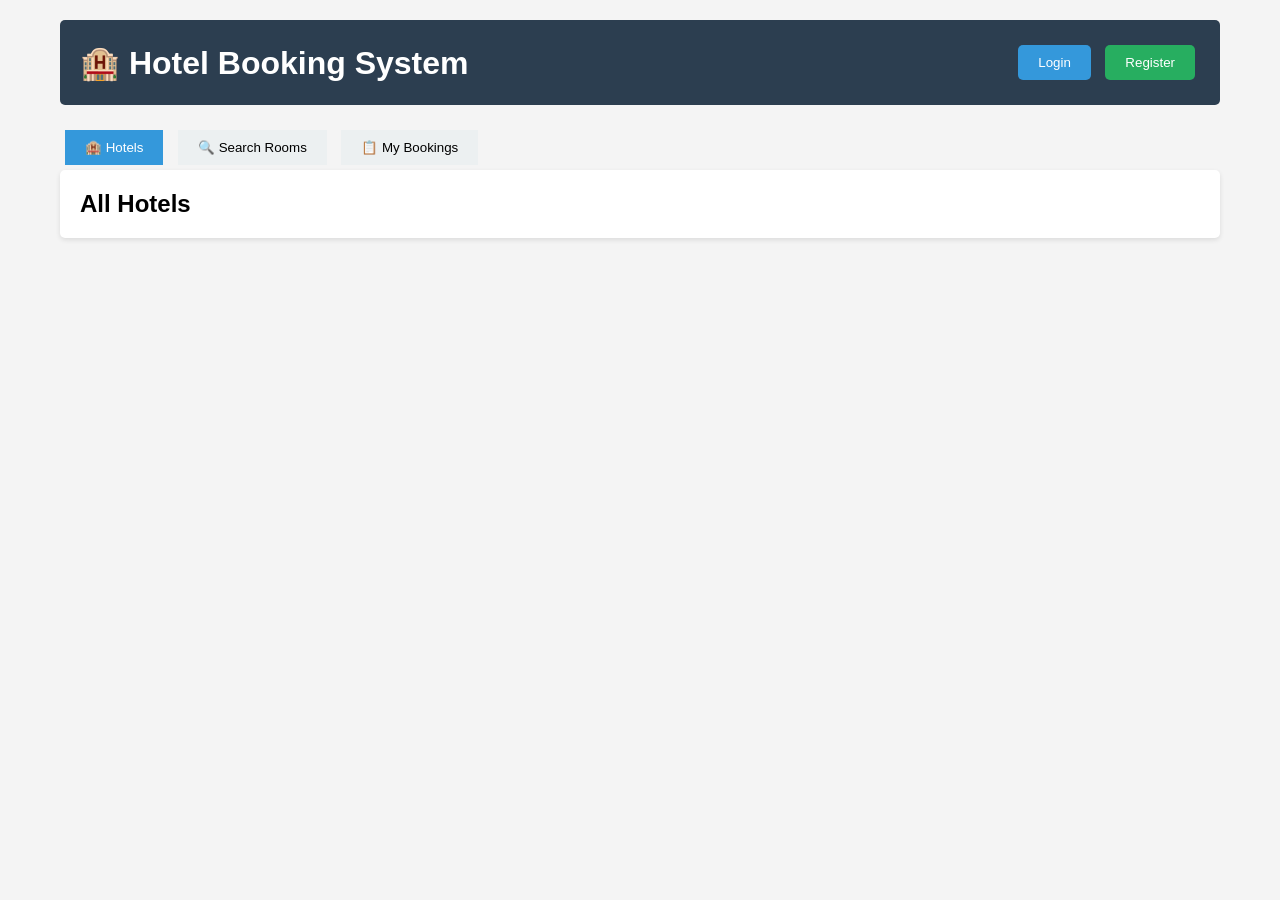
<file: src/main/resources/static/index.html>
<!DOCTYPE html>
<html lang="en">
<head>
    <meta charset="UTF-8">
    <meta name="viewport" content="width=device-width, initial-scale=1.0">
    <title>Hotel Booking System</title>
    <style>
        * {
            margin: 0;
            padding: 0;
            box-sizing: border-box;
        }

        body {
            font-family: Arial, sans-serif;
            background: #f4f4f4;
        }

        .container {
            max-width: 1200px;
            margin: 0 auto;
            padding: 20px;
        }

        .header {
            background: #2c3e50;
            color: white;
            padding: 20px;
            border-radius: 5px;
            margin-bottom: 20px;
            display: flex;
            justify-content: space-between;
            align-items: center;
        }

        .btn {
            padding: 10px 20px;
            border: none;
            border-radius: 5px;
            cursor: pointer;
            margin: 5px;
        }

        .btn-primary {
            background: #3498db;
            color: white;
        }

        .btn-success {
            background: #27ae60;
            color: white;
        }

        .btn-danger {
            background: #e74c3c;
            color: white;
        }

        .card {
            background: white;
            padding: 20px;
            border-radius: 5px;
            margin-bottom: 20px;
            box-shadow: 0 2px 5px rgba(0,0,0,0.1);
        }

        .hotel-card, .room-card, .booking-card {
            border: 1px solid #ddd;
            padding: 15px;
            margin: 10px 0;
            border-radius: 5px;
        }

        input, select, textarea {
            width: 100%;
            padding: 10px;
            margin: 10px 0;
            border: 1px solid #ddd;
            border-radius: 5px;
        }

        .modal {
            display: none;
            position: fixed;
            top: 0;
            left: 0;
            width: 100%;
            height: 100%;
            background: rgba(0,0,0,0.5);
            z-index: 1000;
        }

        .modal-content {
            background: white;
            width: 400px;
            margin: 100px auto;
            padding: 20px;
            border-radius: 5px;
        }

        .close {
            float: right;
            cursor: pointer;
            font-size: 25px;
        }

        .tab-btn {
            background: #ecf0f1;
            padding: 10px 20px;
            margin: 5px;
            border: none;
            cursor: pointer;
        }

        .tab-btn.active {
            background: #3498db;
            color: white;
        }

        .tab-content {
            display: none;
        }

        .tab-content.active {
            display: block;
        }
    </style>
</head>
<body>
    <div class="container">
        <div class="header">
            <h1>🏨 Hotel Booking System</h1>
            <div id="authSection"></div>
        </div>

        <!-- User Tabs (visible to everyone) -->
        <div id="userTabs">
            <button class="tab-btn active" onclick="showTab('hotels')">🏨 Hotels</button>
            <button class="tab-btn" onclick="showTab('search')">🔍 Search Rooms</button>
            <button class="tab-btn" onclick="showTab('mybookings')">📋 My Bookings</button>
        </div>

        <!-- Admin Tabs (only visible to admin) -->
        <div id="adminTabs" style="display:none;">
            <button class="tab-btn" onclick="showTab('dashboard')">📊 Dashboard</button>
            <button class="tab-btn" onclick="showTab('manageHotels')">🏨 Manage Hotels</button>
            <button class="tab-btn" onclick="showTab('manageRooms')">🛏️ Manage Rooms</button>
            <button class="tab-btn" onclick="showTab('allBookings')">📅 All Bookings</button>
            <button class="tab-btn" onclick="showTab('manageUsers')">👥 Manage Users</button>
        </div>

        <!-- USER VIEWS -->
        <div id="hotelsTab" class="tab-content active">
            <div class="card">
                <h2>All Hotels</h2>
                <div id="hotelsList"></div>
            </div>
        </div>

        <div id="searchTab" class="tab-content">
            <div class="card">
                <h2>Search Available Rooms</h2>
                <input type="date" id="checkIn" placeholder="Check-in Date">
                <input type="date" id="checkOut" placeholder="Check-out Date">
                <select id="roomType">
                    <option value="">All Types</option>
                    <option value="STANDARD">Standard</option>
                    <option value="DELUXE">Deluxe</option>
                    <option value="SUITE">Suite</option>
                </select>
                <button onclick="searchRooms()" class="btn btn-primary">Search</button>
                <div id="searchResults"></div>
            </div>
        </div>

        <div id="mybookingsTab" class="tab-content">
            <div class="card">
                <h2>My Bookings</h2>
                <div id="myBookingsList"></div>
            </div>
        </div>

        <!-- ADMIN VIEWS -->
        <div id="dashboardTab" class="tab-content">
            <div class="card">
                <h2>Admin Dashboard</h2>
                <div id="statsGrid" style="display:grid; grid-template-columns:repeat(4,1fr); gap:20px; margin-bottom:20px;"></div>
                <h3>Recent Bookings</h3>
                <div id="recentBookings"></div>
            </div>
        </div>

        <div id="manageHotelsTab" class="tab-content">
            <div class="card">
                <h2>Manage Hotels</h2>
                <button onclick="showAddHotel()" class="btn btn-success">➕ Add Hotel</button>
                <div id="adminHotelsList"></div>
            </div>
        </div>

        <div id="manageRoomsTab" class="tab-content">
            <div class="card">
                <h2>Manage Rooms</h2>
                <select id="adminHotelSelect" onchange="loadAdminRooms()">
                    <option value="">Select Hotel</option>
                </select>
                <button onclick="showAddRoom()" class="btn btn-success">➕ Add Room</button>
                <div id="adminRoomsList"></div>
            </div>
        </div>

        <div id="allBookingsTab" class="tab-content">
            <div class="card">
                <h2>All User Bookings</h2>
                <div id="allBookingsList"></div>
            </div>
        </div>

        <div id="manageUsersTab" class="tab-content">
            <div class="card">
                <h2>Manage Users</h2>
                <div id="usersList"></div>
            </div>
        </div>
    </div>

    <!-- Hotel Modal -->
    <div id="hotelModal" class="modal">
        <div class="modal-content">
            <span class="close" onclick="closeModal('hotelModal')">&times;</span>
            <h2 id="hotelModalTitle">Add Hotel</h2>
            <input type="hidden" id="hotelId">
            <input type="text" id="hotelName" placeholder="Hotel Name">
            <input type="text" id="hotelLocation" placeholder="Location">
            <textarea id="hotelDescription" placeholder="Description"></textarea>
            <button onclick="saveHotel()" class="btn btn-primary">Save</button>
        </div>
    </div>

    <!-- Room Modal -->
    <div id="roomModal" class="modal">
        <div class="modal-content">
            <span class="close" onclick="closeModal('roomModal')">&times;</span>
            <h2 id="roomModalTitle">Add Room</h2>
            <input type="hidden" id="roomId">
            <input type="text" id="roomNumber" placeholder="Room Number">
            <select id="roomTypeSelect">
                <option value="STANDARD">Standard</option>
                <option value="DELUXE">Deluxe</option>
                <option value="SUITE">Suite</option>
            </select>
            <input type="number" id="roomPrice" placeholder="Price per Night">
            <button onclick="saveRoom()" class="btn btn-primary">Save</button>
        </div>
    </div>

    <script>
        let currentUser = null;
        let currentAdminHotelId = null;
        const API_URL = 'http://localhost:8080/api';

        checkAuth();

        function checkAuth() {
            const savedUser = localStorage.getItem('user');
            if (savedUser) {
                currentUser = JSON.parse(savedUser);
                document.getElementById('authSection').innerHTML = `
                    <span style="margin-right:15px;">Welcome, ${currentUser.name} (${currentUser.role})</span>
                    <button onclick="logout()" class="btn btn-danger">Logout</button>
                `;
                
                if (currentUser.role === 'ADMIN') {
                    document.getElementById('adminTabs').style.display = 'block';
                    document.getElementById('userTabs').style.display = 'none';
                    loadAdminDashboard();
                    loadAdminHotels();
                    loadAdminHotelsForSelect();
                    loadAllBookings();
                    loadUsers();
                    showTab('dashboard');
                } else {
                    document.getElementById('adminTabs').style.display = 'none';
                    document.getElementById('userTabs').style.display = 'block';
                    loadHotels();
                    loadMyBookings();
                    showTab('hotels');
                }
            } else {
                document.getElementById('authSection').innerHTML = `
                    <button onclick="window.location.href='login.html'" class="btn btn-primary">Login</button>
                    <button onclick="window.location.href='register.html'" class="btn btn-success">Register</button>
                `;
                document.getElementById('userTabs').style.display = 'block';
                document.getElementById('adminTabs').style.display = 'none';
                loadHotels();
                showTab('hotels');
            }
        }

        function logout() {
            localStorage.removeItem('user');
            window.location.reload();
        }

        function showTab(tabName) {
            document.querySelectorAll('.tab-content').forEach(tab => {
                tab.classList.remove('active');
            });
            document.getElementById(tabName + 'Tab').classList.add('active');
        }

        // ============ USER FUNCTIONS ============
        async function loadHotels() {
            const response = await fetch(`${API_URL}/hotels`);
            const hotels = await response.json();
            const hotelsList = document.getElementById('hotelsList');
            hotelsList.innerHTML = hotels.map(hotel => `
                <div class="hotel-card">
                    <h3>${hotel.name}</h3>
                    <p>📍 ${hotel.location}</p>
                    <p>${hotel.description || ''}</p>
                    <button onclick="viewRooms(${hotel.id})" class="btn btn-primary">View Rooms</button>
                </div>
            `).join('');
        }

        async function viewRooms(hotelId) {
            const response = await fetch(`${API_URL}/hotels/${hotelId}/rooms`);
            const rooms = await response.json();
            let message = 'Rooms:\n';
            rooms.forEach(room => {
                message += `Room ${room.roomNumber}: ${room.type} - $${room.pricePerNight}/night (${room.status})\n`;
            });
            alert(message);
        }

        async function searchRooms() {
            const checkIn = document.getElementById('checkIn').value;
            const checkOut = document.getElementById('checkOut').value;
            const type = document.getElementById('roomType').value;
            
            let url = `${API_URL}/rooms`;
            if (type) url = `${API_URL}/rooms/search/by-type?type=${type}`;
            
            const response = await fetch(url);
            const rooms = await response.json();
            
            const results = document.getElementById('searchResults');
            results.innerHTML = `
                <h3>Available Rooms (${rooms.length})</h3>
                ${rooms.map(room => `
                    <div class="room-card">
                        <p><strong>Room ${room.roomNumber}</strong> - ${room.type}</p>
                        <p>💰 $${room.pricePerNight}/night</p>
                        ${currentUser ? `
                            <button onclick="bookRoom(${room.id})" class="btn btn-success">Book Now</button>
                        ` : '<p>Please login to book</p>'}
                    </div>
                `).join('')}
            `;
        }

        async function bookRoom(roomId) {
            const checkIn = document.getElementById('checkIn').value;
            const checkOut = document.getElementById('checkOut').value;
            
            if (!checkIn || !checkOut) {
                alert('Please select dates');
                return;
            }
            
            const response = await fetch(`${API_URL}/bookings`, {
                method: 'POST',
                headers: { 'Content-Type': 'application/json' },
                body: JSON.stringify({
                    userId: currentUser.id,
                    roomId: roomId,
                    checkIn: checkIn,
                    checkOut: checkOut
                })
            });
            
            if (response.ok) {
                const booking = await response.json();
                alert(`Booking successful! Total: $${booking.totalPrice}`);
                loadMyBookings();
                showTab('mybookings');
            } else {
                alert('Booking failed. Room may be unavailable.');
            }
        }

        async function loadMyBookings() {
            if (!currentUser) return;
            const response = await fetch(`${API_URL}/bookings/user/${currentUser.id}`);
            const bookings = await response.json();
            
            const myBookingsList = document.getElementById('myBookingsList');
            if (bookings.length === 0) {
                myBookingsList.innerHTML = '<p>No bookings yet.</p>';
            } else {
                myBookingsList.innerHTML = bookings.map(booking => `
                    <div class="booking-card">
                        <p><strong>${booking.hotelName}</strong> - Room ${booking.roomNumber}</p>
                        <p>📅 ${booking.checkIn} to ${booking.checkOut}</p>
                        <p>💰 Total: $${booking.totalPrice}</p>
                        <p>Status: ${booking.status}</p>
                        ${booking.status === 'CONFIRMED' ? `
                            <button onclick="cancelBooking(${booking.id})" class="btn btn-danger">Cancel</button>
                        ` : ''}
                    </div>
                `).join('');
            }
        }

        async function cancelBooking(bookingId) {
            if (confirm('Cancel this booking?')) {
                await fetch(`${API_URL}/bookings/${bookingId}`, { method: 'DELETE' });
                alert('Booking cancelled!');
                loadMyBookings();
            }
        }

        // ============ ADMIN FUNCTIONS ============
        async function loadAdminDashboard() {
            const hotelsRes = await fetch(`${API_URL}/hotels`);
            const roomsRes = await fetch(`${API_URL}/rooms`);
            const bookingsRes = await fetch(`${API_URL}/bookings`);
            const usersRes = await fetch(`${API_URL}/users`);
            
            const hotels = await hotelsRes.json();
            const rooms = await roomsRes.json();
            const bookings = await bookingsRes.json();
            const users = await usersRes.json();
            
            document.getElementById('statsGrid').innerHTML = `
                <div class="stat-card" style="background:#3498db; color:white; padding:20px; border-radius:10px; text-align:center;">
                    <div style="font-size:36px;">${hotels.length}</div>
                    <div>Hotels</div>
                </div>
                <div class="stat-card" style="background:#27ae60; color:white; padding:20px; border-radius:10px; text-align:center;">
                    <div style="font-size:36px;">${rooms.length}</div>
                    <div>Rooms</div>
                </div>
                <div class="stat-card" style="background:#e74c3c; color:white; padding:20px; border-radius:10px; text-align:center;">
                    <div style="font-size:36px;">${bookings.length}</div>
                    <div>Bookings</div>
                </div>
                <div class="stat-card" style="background:#f39c12; color:white; padding:20px; border-radius:10px; text-align:center;">
                    <div style="font-size:36px;">${users.length}</div>
                    <div>Users</div>
                </div>
            `;
            
            const recent = bookings.slice(-5).reverse();
            document.getElementById('recentBookings').innerHTML = recent.map(b => `
                <div class="booking-card">${b.userName} booked ${b.hotelName} - $${b.totalPrice}</div>
            `).join('');
        }

        async function loadAdminHotels() {
            const response = await fetch(`${API_URL}/hotels`);
            const hotels = await response.json();
            document.getElementById('adminHotelsList').innerHTML = hotels.map(hotel => `
                <div class="hotel-card">
                    <h3>${hotel.name}</h3>
                    <p>📍 ${hotel.location}</p>
                    <button onclick="editHotel(${hotel.id})" class="btn btn-warning">Edit</button>
                    <button onclick="deleteHotel(${hotel.id})" class="btn btn-danger">Delete</button>
                </div>
            `).join('');
        }

        async function loadAdminHotelsForSelect() {
            const response = await fetch(`${API_URL}/hotels`);
            const hotels = await response.json();
            const select = document.getElementById('adminHotelSelect');
            select.innerHTML = '<option value="">Select Hotel</option>' + 
                hotels.map(h => `<option value="${h.id}">${h.name}</option>`).join('');
        }

        async function loadAdminRooms() {
            const hotelId = document.getElementById('adminHotelSelect').value;
            if (!hotelId) return;
            currentAdminHotelId = hotelId;
            const response = await fetch(`${API_URL}/hotels/${hotelId}/rooms`);
            const rooms = await response.json();
            document.getElementById('adminRoomsList').innerHTML = rooms.map(room => `
                <div class="room-card">
                    <p>Room ${room.roomNumber} - ${room.type} - $${room.pricePerNight}/night</p>
                    <button onclick="editRoom(${room.id})" class="btn btn-warning">Edit</button>
                    <button onclick="deleteRoom(${room.id})" class="btn btn-danger">Delete</button>
                </div>
            `).join('');
        }

        function showAddHotel() {
            document.getElementById('hotelModalTitle').innerText = 'Add Hotel';
            document.getElementById('hotelId').value = '';
            document.getElementById('hotelName').value = '';
            document.getElementById('hotelLocation').value = '';
            document.getElementById('hotelDescription').value = '';
            document.getElementById('hotelModal').style.display = 'block';
        }

        async function editHotel(id) {
            const res = await fetch(`${API_URL}/hotels/${id}`);
            const hotel = await res.json();
            document.getElementById('hotelModalTitle').innerText = 'Edit Hotel';
            document.getElementById('hotelId').value = hotel.id;
            document.getElementById('hotelName').value = hotel.name;
            document.getElementById('hotelLocation').value = hotel.location;
            document.getElementById('hotelDescription').value = hotel.description || '';
            document.getElementById('hotelModal').style.display = 'block';
        }

        async function saveHotel() {
            const id = document.getElementById('hotelId').value;
            const hotel = {
                name: document.getElementById('hotelName').value,
                location: document.getElementById('hotelLocation').value,
                description: document.getElementById('hotelDescription').value
            };
            const url = id ? `${API_URL}/hotels/${id}` : `${API_URL}/hotels`;
            const method = id ? 'PUT' : 'POST';
            await fetch(url, { method, headers: { 'Content-Type': 'application/json' }, body: JSON.stringify(hotel) });
            alert(id ? 'Hotel updated' : 'Hotel created');
            closeModal('hotelModal');
            loadAdminHotels();
            loadAdminHotelsForSelect();
            loadAdminDashboard();
        }

        async function deleteHotel(id) {
            if (confirm('Delete this hotel?')) {
                await fetch(`${API_URL}/hotels/${id}`, { method: 'DELETE' });
                alert('Deleted');
                loadAdminHotels();
                loadAdminHotelsForSelect();
                loadAdminDashboard();
            }
        }

        function showAddRoom() {
            if (!currentAdminHotelId) { alert('Select hotel first'); return; }
            document.getElementById('roomModalTitle').innerText = 'Add Room';
            document.getElementById('roomId').value = '';
            document.getElementById('roomNumber').value = '';
            document.getElementById('roomPrice').value = '';
            document.getElementById('roomModal').style.display = 'block';
        }

        async function editRoom(id) {
            const res = await fetch(`${API_URL}/rooms`);
            const rooms = await res.json();
            const room = rooms.find(r => r.id == id);
            document.getElementById('roomModalTitle').innerText = 'Edit Room';
            document.getElementById('roomId').value = room.id;
            document.getElementById('roomNumber').value = room.roomNumber;
            document.getElementById('roomTypeSelect').value = room.type;
            document.getElementById('roomPrice').value = room.pricePerNight;
            document.getElementById('roomModal').style.display = 'block';
        }

        async function saveRoom() {
            const id = document.getElementById('roomId').value;
            const room = {
                roomNumber: document.getElementById('roomNumber').value,
                type: document.getElementById('roomTypeSelect').value,
                pricePerNight: parseFloat(document.getElementById('roomPrice').value),
                status: 'AVAILABLE'
            };
            const url = id ? `${API_URL}/rooms/${id}` : `${API_URL}/hotels/${currentAdminHotelId}/rooms`;
            const method = id ? 'PUT' : 'POST';
            await fetch(url, { method, headers: { 'Content-Type': 'application/json' }, body: JSON.stringify(room) });
            alert(id ? 'Room updated' : 'Room created');
            closeModal('roomModal');
            loadAdminRooms();
            loadAdminDashboard();
        }

        async function deleteRoom(id) {
            if (confirm('Delete this room?')) {
                await fetch(`${API_URL}/rooms/${id}`, { method: 'DELETE' });
                alert('Deleted');
                loadAdminRooms();
                loadAdminDashboard();
            }
        }

        async function loadAllBookings() {
            const res = await fetch(`${API_URL}/bookings`);
            const bookings = await res.json();
            document.getElementById('allBookingsList').innerHTML = bookings.map(b => `
                <div class="booking-card">${b.userName} booked ${b.hotelName} - Room ${b.roomNumber} - $${b.totalPrice}</div>
            `).join('');
        }

        async function loadUsers() {
            const res = await fetch(`${API_URL}/users`);
            const users = await res.json();
            document.getElementById('usersList').innerHTML = users.map(u => `
                <div class="user-card">${u.name} (${u.email}) - ${u.role}
                    <button onclick="deleteUser(${u.id})" class="btn btn-danger">Delete</button>
                </div>
            `).join('');
        }

        async function deleteUser(id) {
            if (confirm('Delete this user?')) {
                await fetch(`${API_URL}/users/${id}`, { method: 'DELETE' });
                alert('Deleted');
                loadUsers();
                loadAdminDashboard();
            }
        }

        function closeModal(modalId) {
            document.getElementById(modalId).style.display = 'none';
        }
    </script>
</body>
</html>
</file>
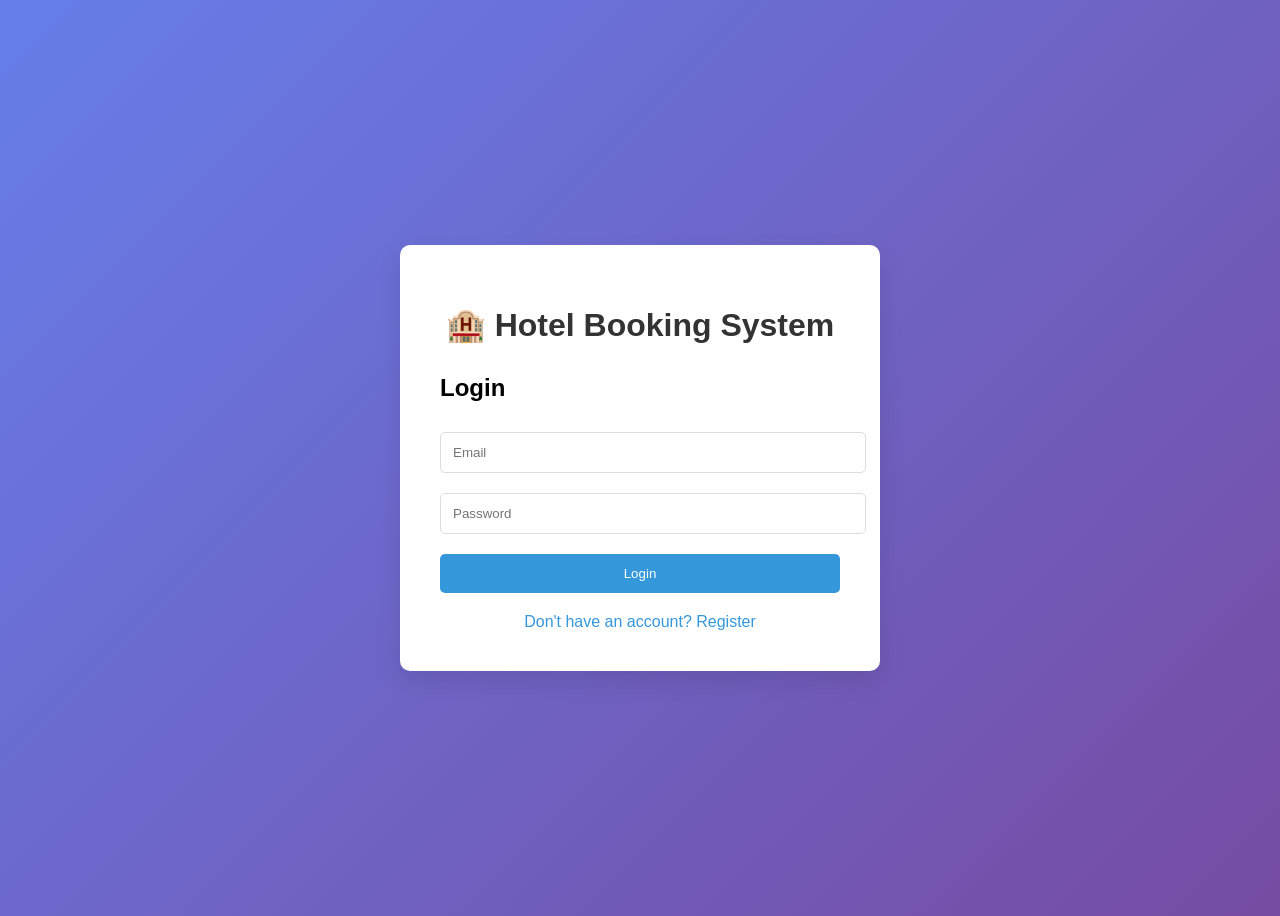
<file: src/main/resources/static/login.html>
<!DOCTYPE html>
<html lang="en">
<head>
    <meta charset="UTF-8">
    <meta name="viewport" content="width=device-width, initial-scale=1.0">
    <title>Login - Hotel Booking System</title>
    <style>
        body {
            font-family: Arial, sans-serif;
            background: linear-gradient(135deg, #667eea 0%, #764ba2 100%);
            height: 100vh;
            display: flex;
            justify-content: center;
            align-items: center;
        }
        .login-container {
            background: white;
            padding: 40px;
            border-radius: 10px;
            width: 400px;
            box-shadow: 0 10px 25px rgba(0,0,0,0.1);
        }
        h1 {
            text-align: center;
            color: #333;
            margin-bottom: 30px;
        }
        input {
            width: 100%;
            padding: 12px;
            margin: 10px 0;
            border: 1px solid #ddd;
            border-radius: 5px;
        }
        button {
            width: 100%;
            padding: 12px;
            background: #3498db;
            color: white;
            border: none;
            border-radius: 5px;
            cursor: pointer;
            margin-top: 10px;
        }
        button:hover {
            background: #2980b9;
        }
        .register-link {
            text-align: center;
            margin-top: 20px;
        }
        .register-link a {
            color: #3498db;
            text-decoration: none;
        }
    </style>
</head>
<body>
    <div class="login-container">
        <h1>🏨 Hotel Booking System</h1>
        <h2>Login</h2>
        <input type="email" id="email" placeholder="Email">
        <input type="password" id="password" placeholder="Password">
        <button onclick="login()">Login</button>
        <div class="register-link">
            <a href="#" onclick="showRegister()">Don't have an account? Register</a>
        </div>
    </div>

    <script>
        const API_URL = 'http://localhost:8080/api';

        async function login() {
            const email = document.getElementById('email').value;
            const password = document.getElementById('password').value;
            
            const response = await fetch(`${API_URL}/users`);
            const users = await response.json();
            const user = users.find(u => u.email === email);
            
            if (user) {
                localStorage.setItem('user', JSON.stringify(user));
                window.location.href = 'index.html';
            } else {
                alert('Login failed! Please register first.');
                showRegister();
            }
        }

        function showRegister() {
            window.location.href = 'register.html';
        }
    </script>
</body>
</html>
</file>
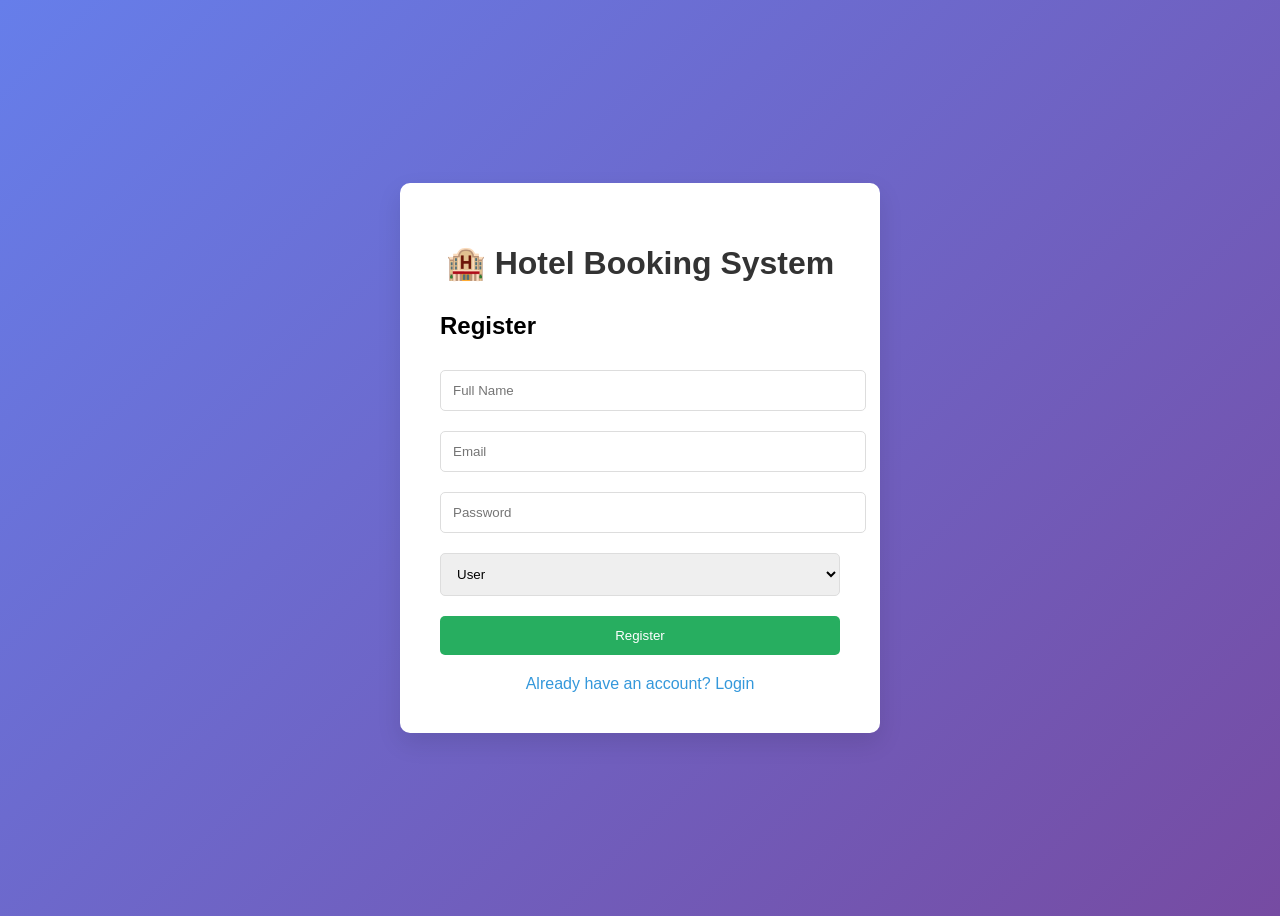
<file: src/main/resources/static/register.html>
<!DOCTYPE html>
<html lang="en">
<head>
    <meta charset="UTF-8">
    <meta name="viewport" content="width=device-width, initial-scale=1.0">
    <title>Register - Hotel Booking System</title>
    <style>
        body {
            font-family: Arial, sans-serif;
            background: linear-gradient(135deg, #667eea 0%, #764ba2 100%);
            height: 100vh;
            display: flex;
            justify-content: center;
            align-items: center;
        }
        .register-container {
            background: white;
            padding: 40px;
            border-radius: 10px;
            width: 400px;
            box-shadow: 0 10px 25px rgba(0,0,0,0.1);
        }
        h1 {
            text-align: center;
            color: #333;
            margin-bottom: 30px;
        }
        input, select {
            width: 100%;
            padding: 12px;
            margin: 10px 0;
            border: 1px solid #ddd;
            border-radius: 5px;
        }
        button {
            width: 100%;
            padding: 12px;
            background: #27ae60;
            color: white;
            border: none;
            border-radius: 5px;
            cursor: pointer;
            margin-top: 10px;
        }
        button:hover {
            background: #229954;
        }
        .login-link {
            text-align: center;
            margin-top: 20px;
        }
        .login-link a {
            color: #3498db;
            text-decoration: none;
        }
    </style>
</head>
<body>
    <div class="register-container">
        <h1>🏨 Hotel Booking System</h1>
        <h2>Register</h2>
        <input type="text" id="name" placeholder="Full Name">
        <input type="email" id="email" placeholder="Email">
        <input type="password" id="password" placeholder="Password">
        <select id="role">
            <option value="USER">User</option>
            <option value="ADMIN">Admin</option>
        </select>
        <button onclick="register()">Register</button>
        <div class="login-link">
            <a href="login.html">Already have an account? Login</a>
        </div>
    </div>

    <script>
        const API_URL = 'http://localhost:8080/api';

        async function register() {
            const name = document.getElementById('name').value;
            const email = document.getElementById('email').value;
            const password = document.getElementById('password').value;
            const role = document.getElementById('role').value;
            
            const response = await fetch(`${API_URL}/users/register`, {
                method: 'POST',
                headers: { 'Content-Type': 'application/json' },
                body: JSON.stringify({ name, email, password, role })
            });
            
            if (response.ok) {
                alert('Registration successful! Please login.');
                window.location.href = 'login.html';
            } else {
                alert('Registration failed! Email might already exist.');
            }
        }
    </script>
</body>
</html>
</file>
